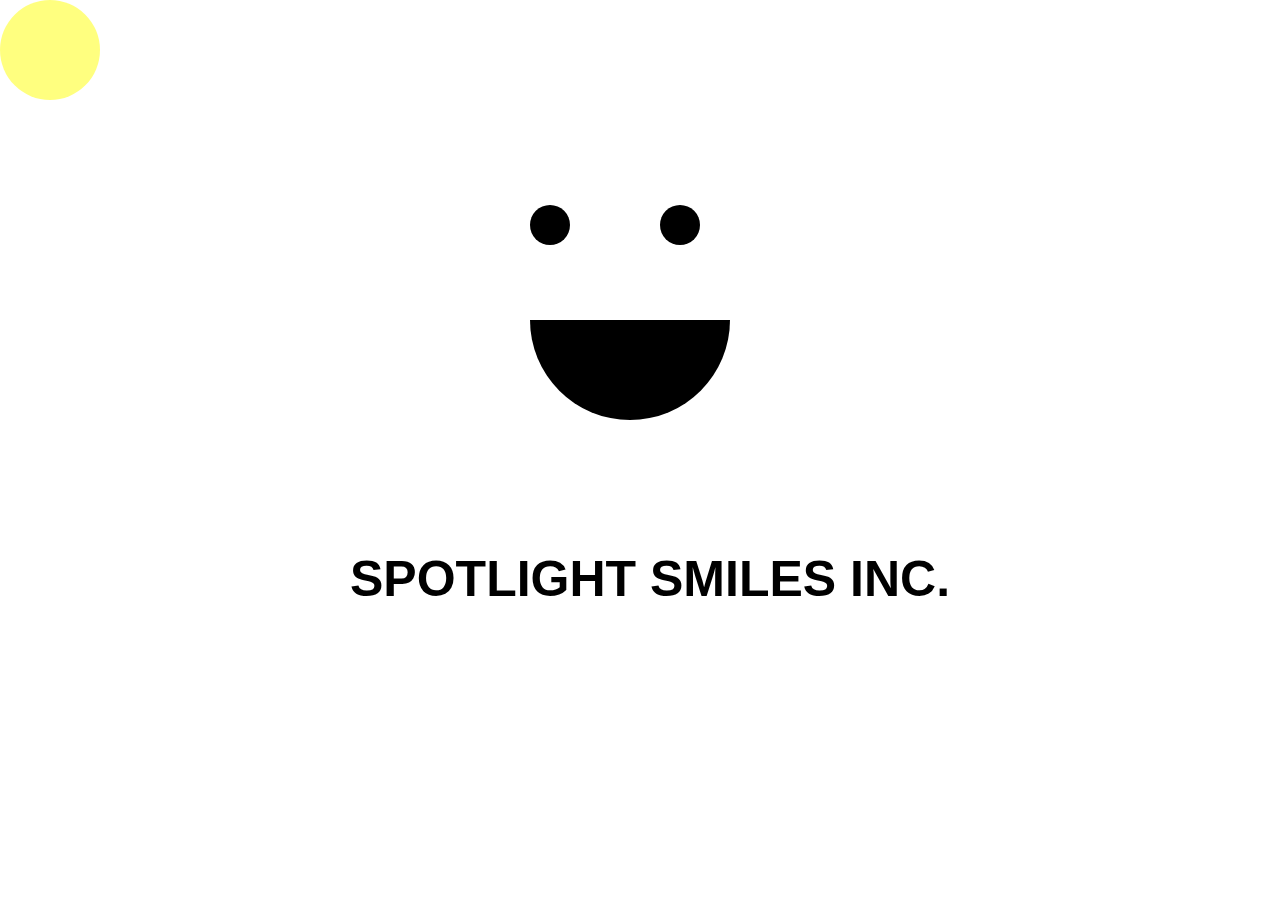
<file: anim.html>
<!doctype html>
<html>
<head>
    <meta charset="UTF-8">
    <title>Animation</title>
    <link href="style.css" rel="stylesheet" type="text/css">
</head>

<body>

<div class="spotlight"></div>
<div class="foundit"></div>
<div class="foundit2"></div>

<div class="pupil"></div>
<div class="pupil2"></div>
<div class="smile"></div>

<p> SPOTLIGHT SMILES INC. </p>


</body>
</file>
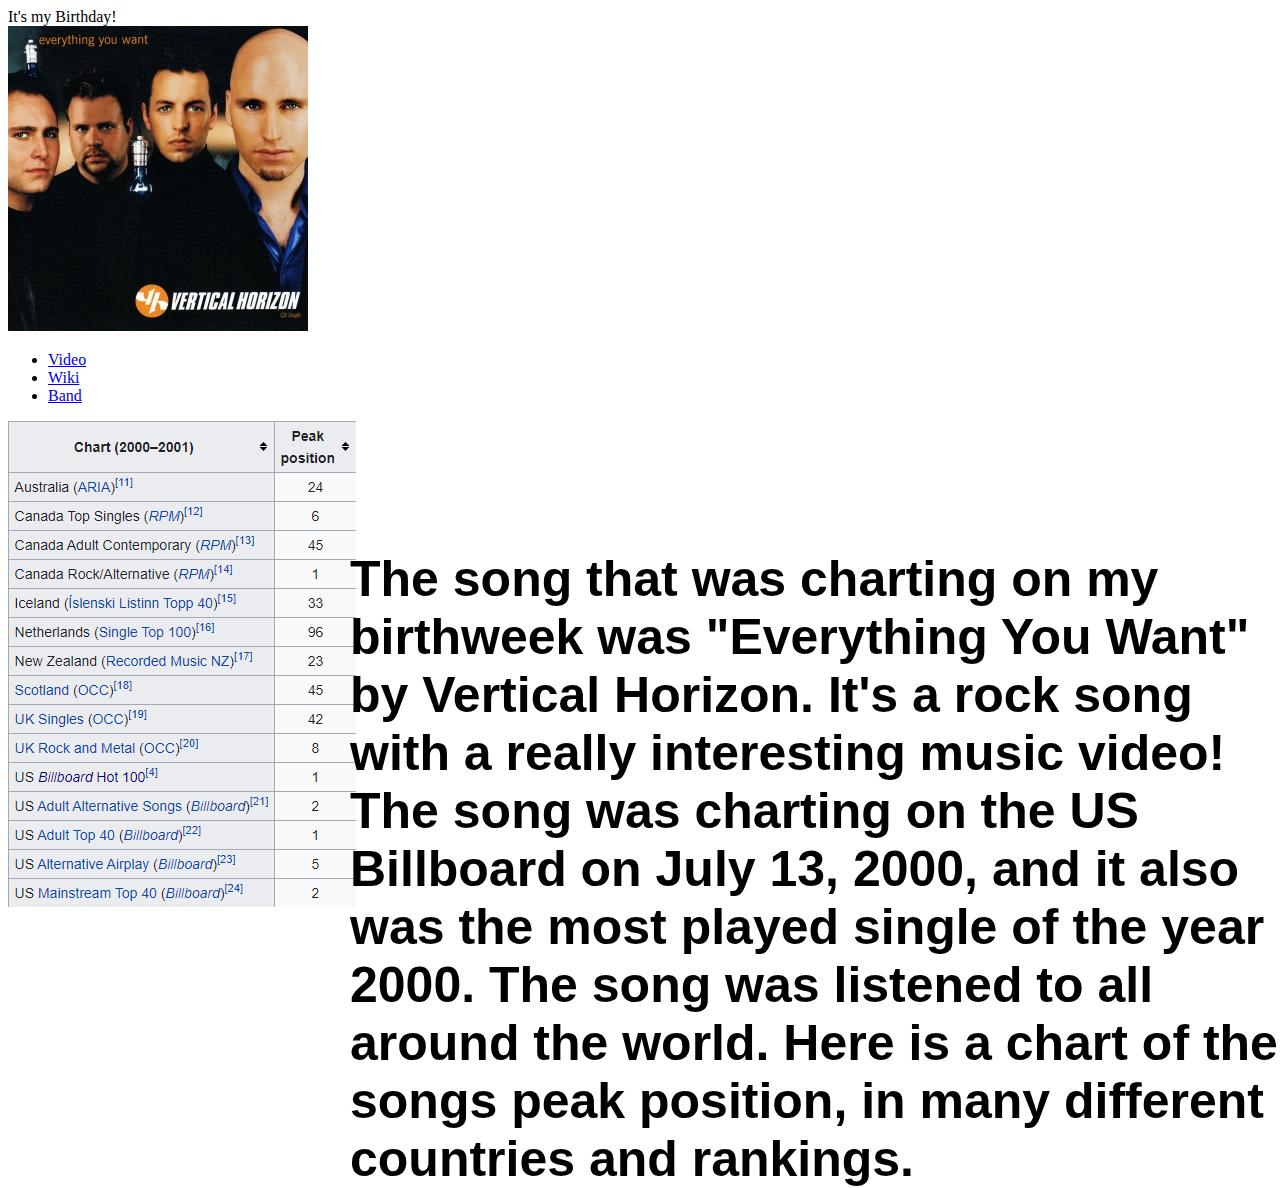
<file: home.html>
<!DOCTYPE html>
<html>
<head>
  <meta charset="UTF-8">
  <title>Birthday!</title>
  <link href="style.css" rel="stylesheet" type="text/css">
  </head>

  <body>
    <div id="wrapper">

      <header> It's my Birthday! </header>

  <img src="IMG1.jpg" alt="Everything You Want">
  <nav>
    <ul>
      <li><a href="https://www.youtube.com/watch?v=rZoD8JEFjAE" target="_blank"> Video </a></li>
      <li><a href="https://en.wikipedia.org/wiki/Everything_You_Want_(Vertical_Horizon_song)" target="_blank"> Wiki </a></li>
      <li><a href="http://www.verticalhorizon.com/" target="_blank"> Band </a></li>
    </ul>
  </nav>

  <p class="body"> The song that was charting on my birthweek was "Everything You Want" by Vertical Horizon. It's a rock song with a really interesting music video! The song was charting on the US Billboard on July 13, 2000, and it also was the most played single of the year 2000. The song was listened to all around the world. Here is a chart of the songs peak position, in many different countries and rankings. </p>

  <img class="center" src="charts.png" alt="song charts">



      </div>
      </body>

      </html>
</file>
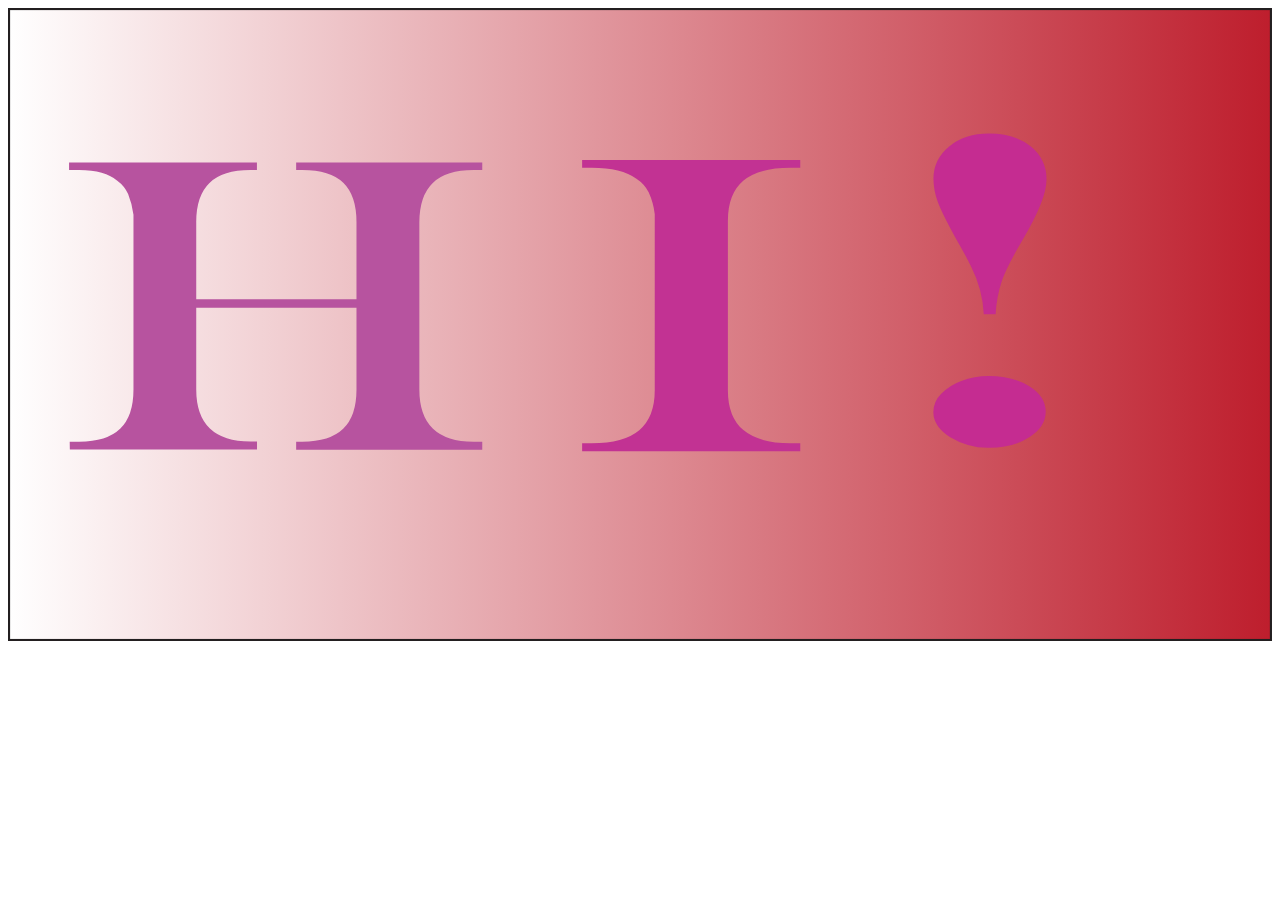
<file: a2/svg.html>
<!DOCTYPE html>
<html>
<head>
  <meta charset="UTF-8">
  <title>SVG</title>
  <link href="style.css" rel="stylesheet" type="text/css">
  </head>


<body>

<svg id="SVGCTK" xmlns="http://www.w3.org/2000/svg" xmlns:xlink="http://www.w3.org/1999/xlink" viewBox="0 0 601 301"><defs><style>.cls-1{stroke:#231f20;stroke-miterlimit:10;fill:url(#linear-gradient);}.cls-2{fill:#b7539f;}.cls-3{fill:#c23293;}.cls-4{fill:#c52c91;}</style><linearGradient id="linear-gradient" x1="0.5" y1="150.5" x2="600.5" y2="150.5" gradientUnits="userSpaceOnUse"><stop offset="0" stop-color="#fff"/><stop offset="1" stop-color="#be1e2d"/></linearGradient></defs><g id="Background"><rect class="cls-1" x="0.5" y="0.5" width="600" height="300"/><text x="0.5" y="0.5"/></g><g id="H"><path class="cls-2" d="M28.84,205.68h4.57q13.06,0,19.41-6.11t6.34-18.72v-83a39.17,39.17,0,0,0-2.54-9.92,15.67,15.67,0,0,0-5-6.21q-6.07-5.17-18.24-5.18H28.54V72.93h89.32v3.62h-3.15q-13.06,0-19.41,6.11T89,101.38V138H165.2V101.38q0-12.7-6.28-18.77t-19.47-6.06h-2.94V72.93H225v3.62h-4.16q-13,0-19.36,6.11t-6.39,18.72v79.47q0,12.51,6.49,18.67t19.26,6.16H225v3.81H136.51v-3.81h2.94q13.08,0,19.42-6.11t6.33-18.72V142H89v38.81q0,12.51,6.49,18.67t19.26,6.16h3.15v3.81h-89Z" transform="translate(0.5 0.5)"/></g><g id="I"><path class="cls-3" d="M272.49,206.42h4.6q15.2,0,22.57-6.2t7.36-19V97.56a34.51,34.51,0,0,0-2.89-10.41,16.63,16.63,0,0,0-5.83-6.45q-7.07-5.25-21.21-5.25h-4.6V71.78H376.2v3.67h-4.59q-15.21,0-22.51,6.15t-7.31,19v80.6q0,12.79,7.37,19t22.45,6.2h4.59v3.86H272.49Z" transform="translate(0.5 0.5)"/></g><g id="Ex" data-name="!"><path class="cls-4" d="M469.1,145.12h-5.63a56.4,56.4,0,0,0-6-22.59q-2.82-5.81-7.49-13.84-6.43-11.62-8.45-17.18a31.92,31.92,0,0,1-2-10.91q0-9.15,7.49-15.28t18.91-6.12q12.23,0,19.79,6.07a19.37,19.37,0,0,1,7.56,15.85q0,9.36-11.26,28.4-7.58,13-9.9,19.5A60.63,60.63,0,0,0,469.1,145.12Zm-3.21,29.32q11.42,0,19.23,4.89t7.8,12.19q0,7.11-7.8,12.09t-18.91,5a34.42,34.42,0,0,1-18.67-5q-8.06-5-8.05-12a12.37,12.37,0,0,1,3.62-8.54,25.31,25.31,0,0,1,9.66-6.22A36.15,36.15,0,0,1,465.89,174.44Z" transform="translate(0.5 0.5)"/></g></svg>




  </body>

  </html>
</file>
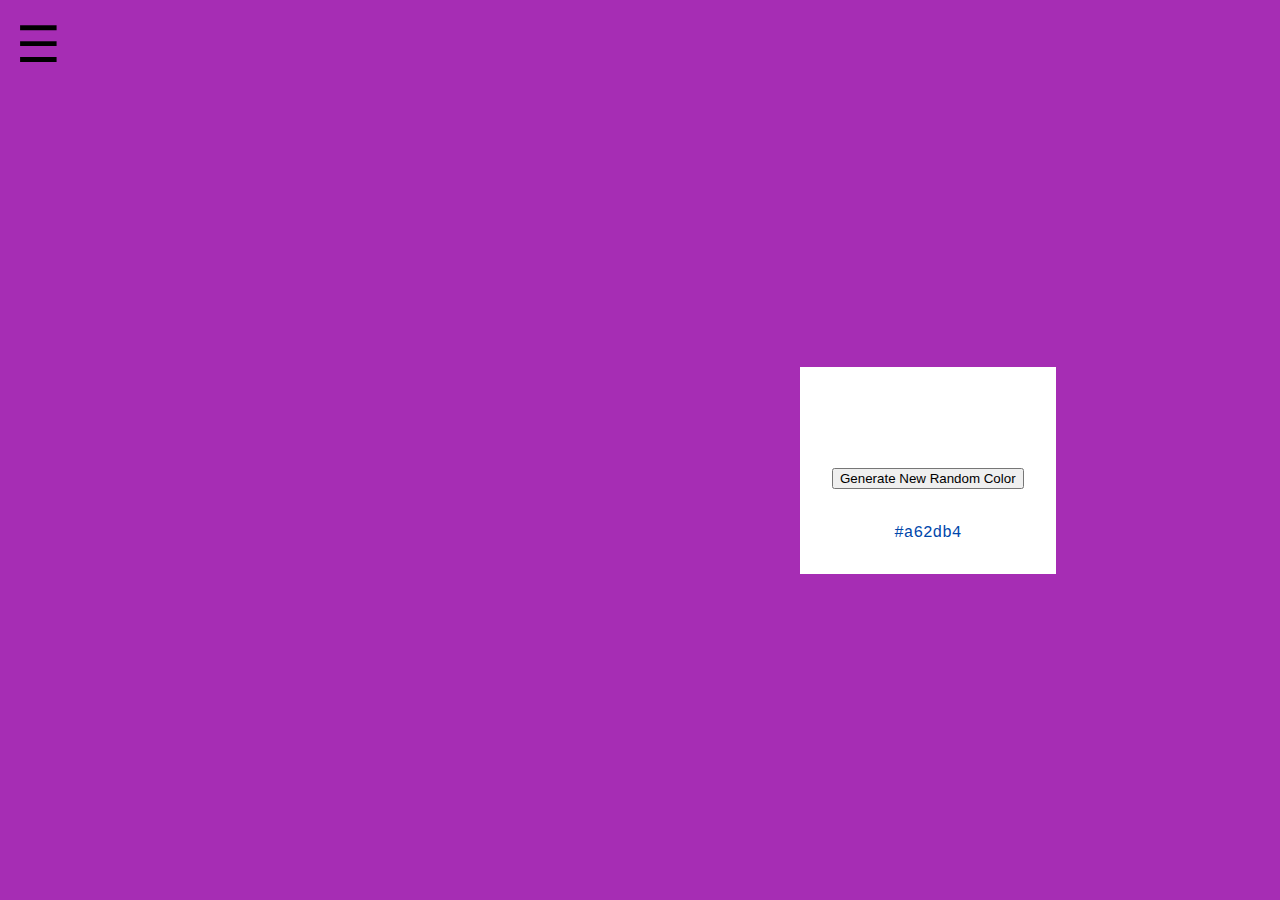
<file: a4/sidepage2.html>
<!DOCTYPE html>
<html lang="en" dir="ltr">
  <head>
    <meta charset="utf-8">
    <title>Side Page 2</title>
<script src="sketch2.js"></script>
<link rel="stylesheet" href="style.css">
    <link rel="preconnect" href="https://fonts.googleapis.com">
<link rel="preconnect" href="https://fonts.gstatic.com" crossorigin>
<link href="https://fonts.googleapis.com/css2?family=Rowdies:wght@300&display=swap" rel="stylesheet">
  </head>
  <body class="side2b">


    <div id="mySidenav" class="sidenav">
  <a href="javascript:void(0)" class="closebtn" onclick="closeNav()">&times;</a>
  <a href="index.html">Home</a>
  <a href="sidepage.html">Page1</a>
  <a href="sidepage2.html">Page2</a>
</div>



    <h1 class="side2">
      <button id="genNew">Generate New Random Color</button>
      <span id="color"></span>
    </h1>

<p class='side'>Link to source code <a href="https://css-tricks.com/snippets/javascript/random-hex-color/" target="_blank">here.</a></p>


<span style="font-size:50px;cursor:pointer" onclick="openNav()">&#9776;</span>



    <script>
      const setBg = () => {
        const randomColor = Math.floor(Math.random()*16777215).toString(16);
        document.body.style.backgroundColor = "#" + randomColor;
        color.innerHTML = "#" + randomColor;
      }

      genNew.addEventListener("click", setBg);
      setBg();




      function openNav() {
        document.getElementById("mySidenav").style.width = "250px";
      }

      function closeNav() {
        document.getElementById("mySidenav").style.width = "0";
      }
    </script>
  </body>
</file>
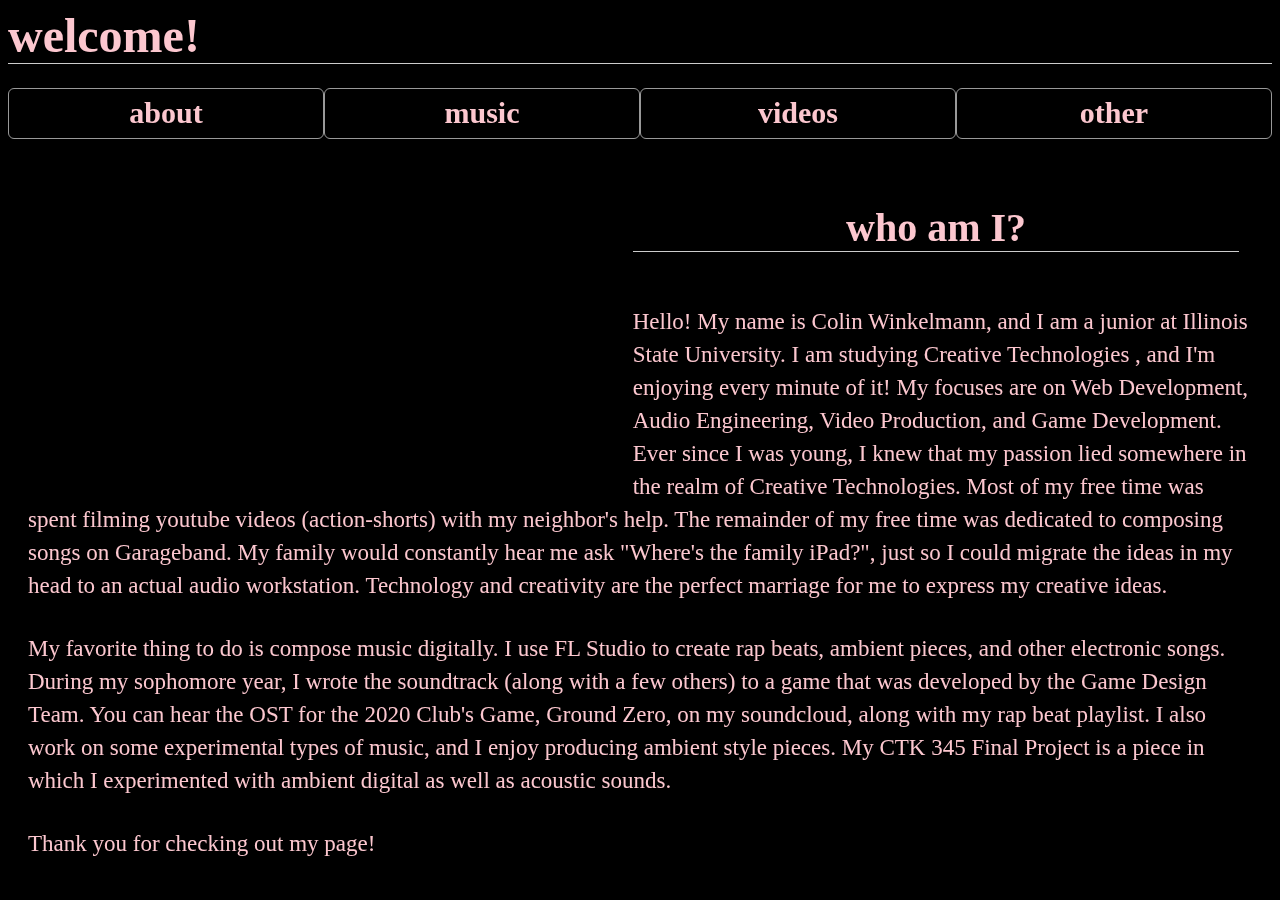
<file: a5/responsive.html>
<!DOCTYPE html>
<html lang="en" dir="ltr">

<head>
  <meta charset="utf-8">
  <title>Responsive Design!</title>
  <meta name="viewport" content="width=device-width, initial-scale=1">
  <link href="style.css" rel="stylesheet" type="text/css">
</head>

<body>
  <h1> Welcome! </h1>
  <nav>
    <a href="#">About</a>
    <a href="#">Music</a>
    <a href="#">Videos</a>
    <a href="#">Other</a>
  </nav>

  <iframe class="video" src="https://www.youtube.com/embed/8C-Ad28l8Vk" title="YouTube video player" frameborder="0" allow="accelerometer; autoplay; clipboard-write; encrypted-media; gyroscope; picture-in-picture" allowfullscreen></iframe>

  <h2> who am I? </h2>

  <p> Hello! My name is Colin Winkelmann, and I am a junior at Illinois State University. I am studying Creative Technologies , and I'm enjoying every minute of it! My focuses are on Web Development, Audio Engineering, Video Production, and Game
    Development. Ever since I was young, I knew that my passion lied somewhere in the realm of Creative Technologies. Most of my free time was spent filming youtube videos (action-shorts) with my neighbor's help. The remainder of my free time was
    dedicated to composing songs on Garageband. My family would constantly hear me ask "Where's the family iPad?", just so I could migrate the ideas in my head to an actual audio workstation. Technology and creativity are the perfect marriage for me
    to express my creative ideas. </p>

  <p> My favorite thing to do is compose music digitally. I use FL Studio to create rap beats, ambient pieces, and other electronic songs. During my sophomore year, I wrote the soundtrack (along with a few others) to a game that was developed by the
    Game Design Team. You can hear the OST for the 2020 Club's Game, Ground Zero, on my soundcloud, along with my rap beat playlist. I also work on some experimental types of music, and I enjoy producing ambient style pieces. My CTK 345 Final
    Project is a piece in which I experimented with ambient digital as well as acoustic sounds. </p>

  <p>Thank you for checking out my page! </p>

</body>

</html>
</file>
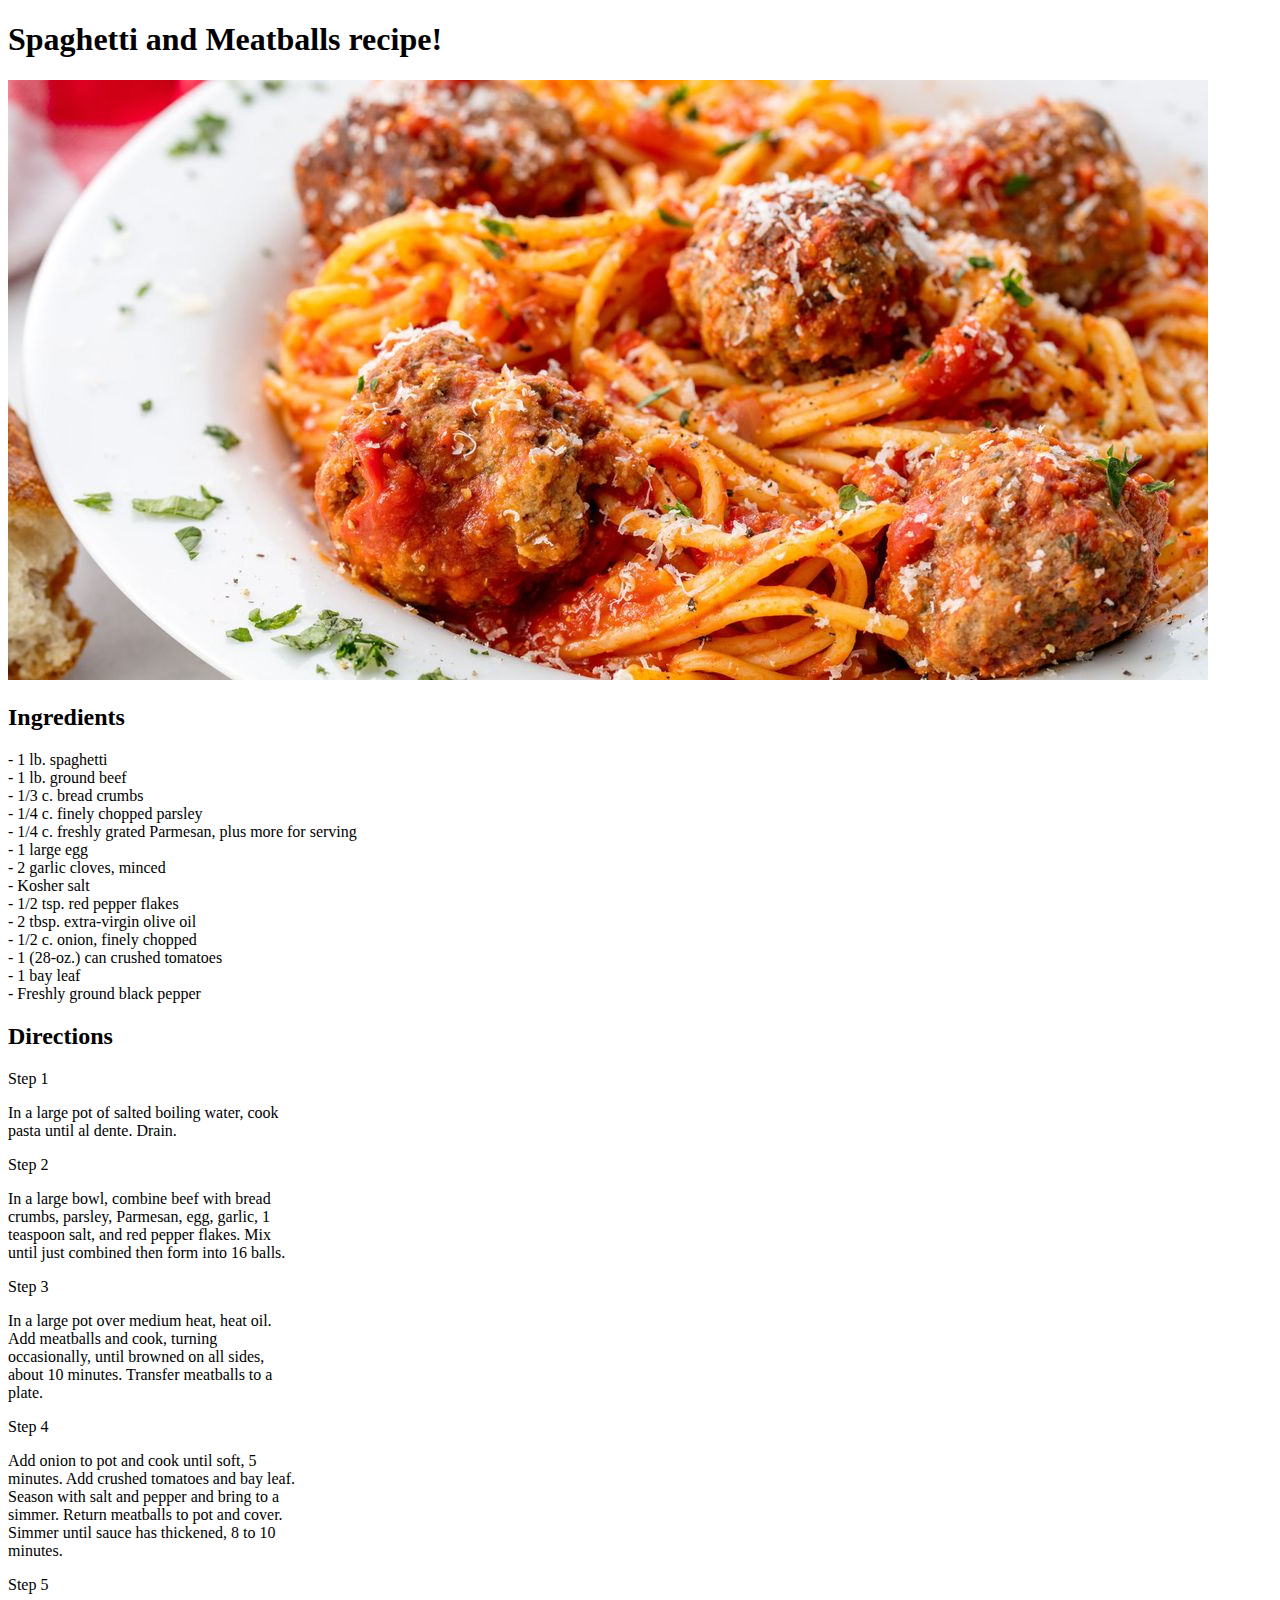
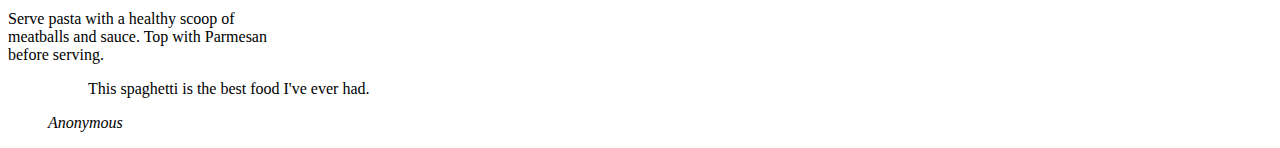
<file: a7/bootstrap.html>
<!DOCTYPE html>
<html lang="en" dir="ltr">
  <head>
    <meta charset="utf-8">
    <meta name="viewport" content="width=device-width, initial-scale=1">

    <title>Spaghetti!</title>

    <link href="https://cdn.jsdelivr.net/npm/bootstrap@5.1.3/dist/css/bootstrap.min.css" rel="stylesheet" integrity="sha384-1BmE4kWBq78iYhFldvKuhfTAU6auU8tT94WrHftjDbrCEXSU1oBoqyl2QvZ6jIW3" crossorigin="anonymous">


  </head>
  <body>
    <div class="container">

      <h1 class="fw-bolder mb-4"> Spaghetti and Meatballs recipe! </h1>

      <img src="spagmeat.jpg" class="img-fluid mb-4 border border-4 border-dark" alt="spaghetti">


      <div class="row">
        <div class="col">

      <h2> Ingredients </h2>
      <p class="border border-3 border-dark p-4 bg-secondary text-white"> - 1 lb. spaghetti <br>
        - 1 lb. ground beef<br>
        - 1/3 c. bread crumbs<br>
        - 1/4 c. finely chopped parsley<br>
        - 1/4 c. freshly grated Parmesan, plus more for serving<br>
        - 1 large egg<br>
        - 2 garlic cloves, minced<br>
        - Kosher salt<br>
        - 1/2 tsp. red pepper flakes<br>
        - 2 tbsp. extra-virgin olive oil<br>
        - 1/2 c. onion, finely chopped<br>
        - 1 (28-oz.) can crushed tomatoes<br>
        - 1 bay leaf<br>
        - Freshly ground black pepper </p>
</div>


<div class="col">
        <h2> Directions </h2>

        <div class="card border-dark border-3 bg-secondary text-white mb-3" style="max-width: 18rem;">
          <div class="card-header">Step 1</div>
          <div class="card-body">
            <p class="card-text">In a large pot of salted boiling water, cook pasta until al dente. Drain. </p>
        </div>
        </div>

        <div class="card border-dark border-3 bg-secondary text-white mb-3" style="max-width: 18rem;">
          <div class="card-header">Step 2</div>
          <div class="card-body">
            <p class="card-text">In a large bowl, combine beef with bread crumbs, parsley, Parmesan, egg, garlic, 1 teaspoon salt, and red pepper flakes. Mix until just combined then form into 16 balls. </p>
        </div>
        </div>

        <div class="card border-dark border-3 bg-secondary text-white mb-3" style="max-width: 18rem;">
          <div class="card-header">Step 3</div>
          <div class="card-body">
            <p class="card-text">In a large pot over medium heat, heat oil. Add meatballs and cook, turning occasionally, until browned on all sides, about 10 minutes. Transfer meatballs to a plate. </p>
        </div>
        </div>
</div>

<div class="col mt-5">

        <div class="card border-dark border-3 bg-secondary text-white mb-3" style="max-width: 18rem;">
          <div class="card-header">Step 4</div>
          <div class="card-body">
            <p class="card-text">Add onion to pot and cook until soft, 5 minutes. Add crushed tomatoes and bay leaf. Season with salt and pepper and bring to a simmer. Return meatballs to pot and cover. Simmer until sauce has thickened, 8 to 10 minutes.  </p>
        </div>
        </div>

        <div class="card border-dark border-3 bg-secondary text-white mb-3" style="max-width: 18rem;">
          <div class="card-header">Step 5</div>
          <div class="card-body">
            <p class="card-text">Serve pasta with a healthy scoop of meatballs and sauce. Top with Parmesan before serving. </p>
        </div>
        </div>
</div>
</div>

<figure class="text-center mt-10 bg-dark text-light">
  <blockquote class="blockquote">
    <p class="p-10">This spaghetti is the best food I've ever had.</p>
  </blockquote>
  <figcaption class="blockquote-footer">
    <cite title="Source Title">Anonymous</cite>
  </figcaption>
</figure>


</div>
  </body>
</html>
</file>
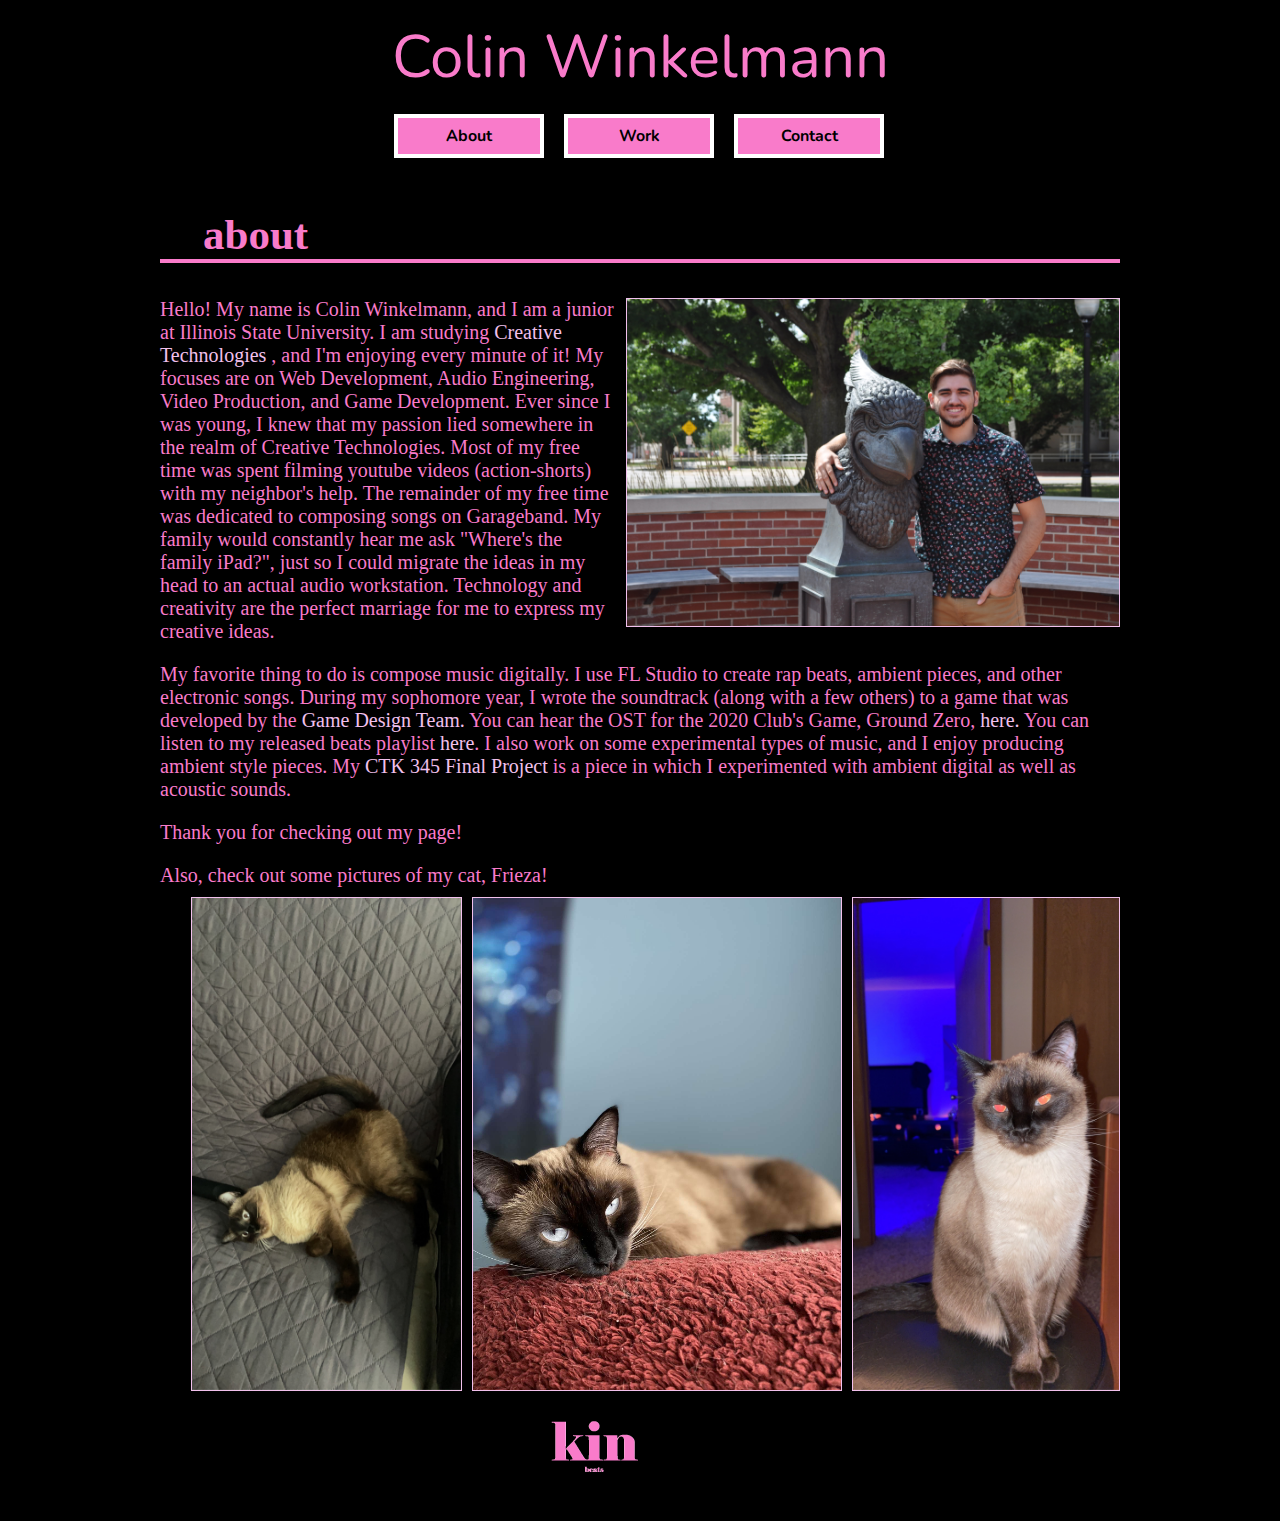
<file: a8/about.html>
<!doctype html>
<html lang="en">
<head>
	<meta charset="UTF-8">
	<title>About</title>
	<link href="style.css" rel="stylesheet" type="text/css">
	<link rel="preconnect" href="https://fonts.googleapis.com">
<link rel="preconnect" href="https://fonts.gstatic.com" crossorigin>
<link href="https://fonts.googleapis.com/css2?family=Nunito&display=swap" rel="stylesheet">
<link rel="stylesheet" href="https://cdn.jsdelivr.net/npm/@fancyapps/ui@4.0/dist/fancybox.css" />

<script src="https://cdn.jsdelivr.net/npm/@fancyapps/ui@4.0/dist/fancybox.umd.js"></script>
</head>
<body>
  <div id="wrapper">


  <header> <a href="index.html"> Colin Winkelmann </a> </header>
  <nav>
    <ul>
      <li><a href="about.html"> About </a></li>
      <li><a href="work.html"> Work </a></li>
      <li><a href="contact.html"> Contact </a></li>
    </ul>
  </nav>

  <main>
    <h2> about </h2>

		<img src="IMG_6912.jpg" alt="Colin at ISU">
   <p> Hello! My name is Colin Winkelmann, and I am a junior at Illinois State University. I am studying <a href="https://illinoisstate.edu/academics/creative-technologies-interdisciplinary/"> Creative Technologies </a>, and I'm enjoying every minute of it! My focuses are on Web Development, Audio Engineering, Video Production, and Game Development. Ever since I was young, I knew that my passion lied somewhere in the realm of Creative Technologies. Most of my free time was spent filming youtube videos (action-shorts) with my neighbor's help. The remainder of my free time was dedicated to composing songs on Garageband. My family would constantly hear me ask "Where's the family iPad?", just so I could migrate the ideas in my head to an actual audio workstation. Technology and creativity are the perfect marriage for me to express my creative ideas. </p>
		<p> My favorite thing to do is compose music digitally. I use FL Studio to create rap beats, ambient pieces, and other electronic songs. During my sophomore year, I wrote the soundtrack (along with a few others) to a game that was developed by the <a href="https://redbirdlife.illinoisstate.edu/organization/gdc">Game Design Team.</a> You can hear the OST for the 2020 Club's Game, Ground Zero, <a href="https://soundcloud.com/user-413212540/sets/ground-zero-illinois-state?si=a5c60285c66b4c81b95fc75b44292603">here.</a> You can listen to my released beats playlist <a href="https://soundcloud.com/user-413212540/sets/rap-beats">here</a>. I also work on some experimental types of music, and I enjoy producing ambient style pieces. My <a href="https://soundcloud.com/user-413212540/final-project-in-progress-ctk-345?si=4120f5fa13294b67b7cf7a658e84307a">CTK 345 Final Project</a> is a piece in which I experimented with ambient digital as well as acoustic sounds. </p> <p> Thank you for checking out my page!</p>



		<p> Also, check out some pictures of my cat, Frieza! </p>

		<a href="cat1.jpg" data-fancybox="gallery" data-caption="Red Eyes">
  <img src="cat1.jpg" alt="Frieza">
</a>
<a href="cat2.jpg" data-fancybox="gallery" data-caption="Awww Frieza">
  <img src="cat2.jpg" alt="frieza playing">
</a>
<a href="cat3.jpg" data-fancybox="gallery" data-caption="Frieza laying down">
  <img src="cat3.jpg" alt="frieza laying down">
</a>

    </main>
      <footer><a href="https://soundcloud.com/user-413212540"><img src="kinbeats2.png" alt="kin beats"></a></footer>
          </div>
      </body>
</file>
<file: style.css>
.spotlight {
  position: absolute;
  top: 0;
  left: 0;
  width: 100px;
  height: 100px;
  border-radius:100px;
  opacity: .5;
  background-color: yellow;
  animation: spotlight-ani 10s ease-out;
  animation-fill-mode: forwards;
}

@keyframes spotlight-ani {
  0%   { opacity: .0; left:0; }
  25%  { opacity: .5; left: 900px; top: 200px; height: 200px; width: 200px;}
  60% { left: 400px; top: 350px; height: 120px; width: 120px;}
  79% { opacity: .7; left: 550px; top: 425px; height: 175px; width: 175px;}
  100% {opacity: 1; left: 445px; top: 100px; height: 367px; width: 367px; border-radius: 367px;}
}
.foundit {
  position: absolute;
  top: 185px;
  left: 510px;
  width: 100px;
  height: 100px;
  border-radius:100px;
  background-color: white;
  animation: foundit-ani 20s ease-in;
  animation-fill-mode: forwards;
}

.foundit2 {
  position: absolute;
  top: 185px;
  left: 640px;
  width: 100px;
  height: 100px;
  border-radius:100px;
  background-color: white;
  animation: foundit-ani 20s ease-out;
  animation-fill-mode: forwards;
}

@keyframes foundit-ani {
  0% { opacity: .0}
  49% {opacity: 0}
  50% { height: 0; opacity: .9}
  57% {height: 100px;}
}

.pupil {
  position: absolute;
  top: 205px;
  left: 530px;
  width: 40px;
  height: 40px;
  border-radius:40px;
  background-color: black;
  animation: pupil-ani 20s ease-out;
  animation-fill-mode: forwards;
}

.pupil2 {
  position: absolute;
  top: 205px;
  left: 660px;
  width: 40px;
  height: 40px;
  border-radius:40px;
  background-color: black;
  animation: pupil-ani 20s ease-out;
  animation-fill-mode: forwards;
}

@keyframes pupil-ani {
  0% { opacity: .0}
  50% {opacity: 0}
  52% { height: 0; opacity: .9}
  59% {height: 40px;}
}

p {
  position: absolute;
  top: 500px;
  left: 350px;
  font-size: 50px;
  font-weight: bolder;
  font-family: Helvetica, sans-serif;
  color: black;
  animation: text-ani 20s ease-out;
}

@keyframes text-ani {
  0% {opacity: 0; top: 570px;}
  50% {opacity: 0; top: 570px;}
  54% {top: 500px; opacity: 1;}
}

.smile {
  position: absolute;
  top: 320px;
  left: 530px;
  height: 100px;
  width: 200px;
  transform: rotate(180deg);
  border-radius: 150px 150px 0 0;
  background-color: black;
  animation: smile-ani 20s ease-out;
}

@keyframes smile-ani {
  0% { opacity: .0}
  50% {opacity: 0}
  52% { height: 0; opacity: .9}
  55% {height: 40px;}
}
</file>
<file: a2/style.css>
#H {
  animation: cfade 1.0s;
}

@keyframes cfade {
  0%   { transform: translate(0, -200px);}
  100% { transform: translate(0, 0);}
}

#I {
  animation: cfade1 1.0s;
}

@keyframes cfade1 {
  0%   { transform: translate(0, 200px);}
  100% { transform: translate(0, 0);}
}

#Ex {
  animation: cfade2 4.0s;
}

@keyframes cfade2 {
  0%   {opacity: 0%; transform: translateX(400px);}
  25% {opacity: 0%;}
  68% {opacity: 100%; transform: translateX(0px);}
}
</file>
<file: a4/style.css>
#movecanvas {
  position: absolute;
  top: 230px;
  left: 570px;
}

#movecanvas2 {
  position: absolute;
  top: 50px;
  left: 350px;

}

h1 {
  position: absolute;
  left: 670px;
  font-size: 100px;
  font-family: 'Rowdies', cursive;
  color: 	#0047AB;
}

p {
  position: absolute;
  top: 630px;
  text-align: center;
  font-size: 20px;
  font-family: 'Rowdies', cursive;
  margin: 15px;
}

p a {
  color: #5F9EA0;
  text-decoration: none;

}

p a:hover {
  color: #00FFFF;
  text-decoration: underline;
}

.lower {
  position: absolute;
  top: 800px;
  left: 800px;
}

.side {
  position: absolute;
  top: 600px;
  left: 1600px;
}

.sidenav {
  height: 100%;
  width: 0;
  position: fixed;
  z-index: 1;
  top: 0;
  left: 0;
  background-color: #0047AB;
  overflow-x: hidden;
  transition: 0.5s;
  padding-top: 60px;
}

.sidenav a {
  padding: 8px 8px 8px 32px;
  text-decoration: none;
  font-size: 25px;
  color: white;
  display: block;
  transition: 0.3s;
  font-family: 'Rowdies', cursive;
}

.sidenav a:hover {
  color: #7DF9FF;
}

.sidenav .closebtn {
  position: absolute;
  top: 0;
  right: 25px;
  font-size: 36px;
  margin-left: 50px;
}

@media screen and (max-height: 450px) {
  .sidenav {padding-top: 15px;}
  .sidenav a {font-size: 18px;}
}

.side2b {
  top: 600px;
  margin: 0;
  padding: 1rem;
  font-family: system-ui;
}
.side2 {
  position: absolute;
  top: 300px;
  left: 800px;
  background: white;
  padding: 1rem 2rem;
  text-align: center;
}
#color {
  display: block;
  padding: 1rem;
  font-size: 1rem;
  font-weight: normal;
  font-family: monospace;
}
</file>
<file: a5/style.css>
body {
  background-color: black;
  max-width: 1500px;
}

h1 {
  width: 100%;
	font-family: Graduate, Georgia, "Times New Roman", Times, serif;
	text-transform: lowercase;
	color: #FCC7CF;
	text-shadow: black 1px 1px 1px;
	font-size: 3em;
	margin: 0 0 .25em 0;
	padding: 0;
	border-bottom: 1px solid #ccc;
}


nav {
  width: 100%;
  margin-bottom: 2em;
  margin-top: 1em;
  display: grid;
  grid-template-columns: repeat(2, 1fr);
}

nav a {
	color: #FCC7CF;
  text-align: center;
	font-family: Graduate, Georgia, "Times New Roman", Times, serif;
  font-size: 30px;
	font-weight: bold;
	text-decoration: none;
	text-transform: lowercase;
	border: 1px solid #999;
	background-color: black;
	border-radius: .2em;
	padding: .25em;
  margin-top: .25em;
  transition: background-color 1s;
}

nav a:hover {
  background-color: gray;
}

.video {
  width: 100%;
  font-family: Graduate, Georgia, "Times New Roman", Times, serif;
  margin-right: 18px;
  margin-bottom: 5px;
}

h2 {
  color: #FCC7CF;
  font-size: 40px;
  text-align: center;
  border-bottom: 1px solid #ccc;

}

p {
  color: #FCC7CF;
  font-size: 23px;
  margin: 20px;
  margin-bottom: 30px;
  line-height: 33px;
}



/* media */

@media all and (min-width: 30rem) {
  nav {grid-template-columns: repeat(4, 1fr);}
  h1 {width: 100%; }
  .video {width: 100%; height: 210px;}
}

 @media all and (min-width: 60rem) {
  .video {display: inline-block; width: 48%; height: 310px; float: left;}
  h2 {display: inline-block; width: 48%; max-width: 960px;}

}
</file>
<file: a8/style.css>
#wrapper {
  margin: 1em auto;
  padding: 0;
  width: 960px;
  background-color: black;
  display: grid;
  grid-template-columns: (12, 1fr);
}

header {
  text-align: center;
}

header a {
  color: #f97bca;
  font-size: 60px;
  text-align: center;
  text-decoration: none;
  transition: color 0.5s;
  font-family: 'Nunito', sans-serif;
}

header a:hover {
  color: #f1c0ec;
}

body {
  background-color: black;
}

main {
  color: #f97bca;
}

.video {
  border: 1px solid #f1c0ec;
}

main h2 {
  border-bottom: 4px solid #f97bca;
  font-size: 43px;
  padding-left: 1em;
}

main p {
  font-size: 20px;
  margin-bottom: 10px;
}

main p a {
  text-decoration: none;
  color: #f1c0ec;
  transition: color 0.5s;
}

main p a:hover {
  text-decoration: none;
  color: #f8f5f0;
}

main .icons a {
  display: inline-block;
  font-size: 200px;
  padding: 20px;
  transition: padding 0.5s, font-size 0.5s;
}

main .icons a:hover {
  font-size:220px;
  padding: 30px;
}

main img {
  max-width: 492px;
  max-height: 492px;
  float: right;
  margin-left: 10px;
  border: 1px solid #f1c0ec;
}

main .work {
  max-width: 300px;
  max-height: 300px;
  border: 2px solid grey;
  grid-column: span 4;
  margin: 8px;
  transition: border 0.5s;
}

main a img:hover {
  border: 2px solid #f97bca;
}

nav {
}

nav ul {
  margin-left: 194px;
  margin-right: 120px;
}

nav li {
  width: 150px;
  margin-right: 1em;
  display: inline-block;
}

nav li a {
  display: block;
  background-color: #f97bca;
  border: 4px solid white;
  padding: 7px;
  color: black;
  font-weight: bold;
  text-decoration: none;
  text-align: center;
  font-family: 'Nunito', sans-serif;
  transition: background-color 0.5s;
}

nav li a:hover {
  background-color: #f1c0ec;
}

footer img {
  max-width: 200px;
  max-height: 200px;
  margin-left: 370px;
}
</file>
